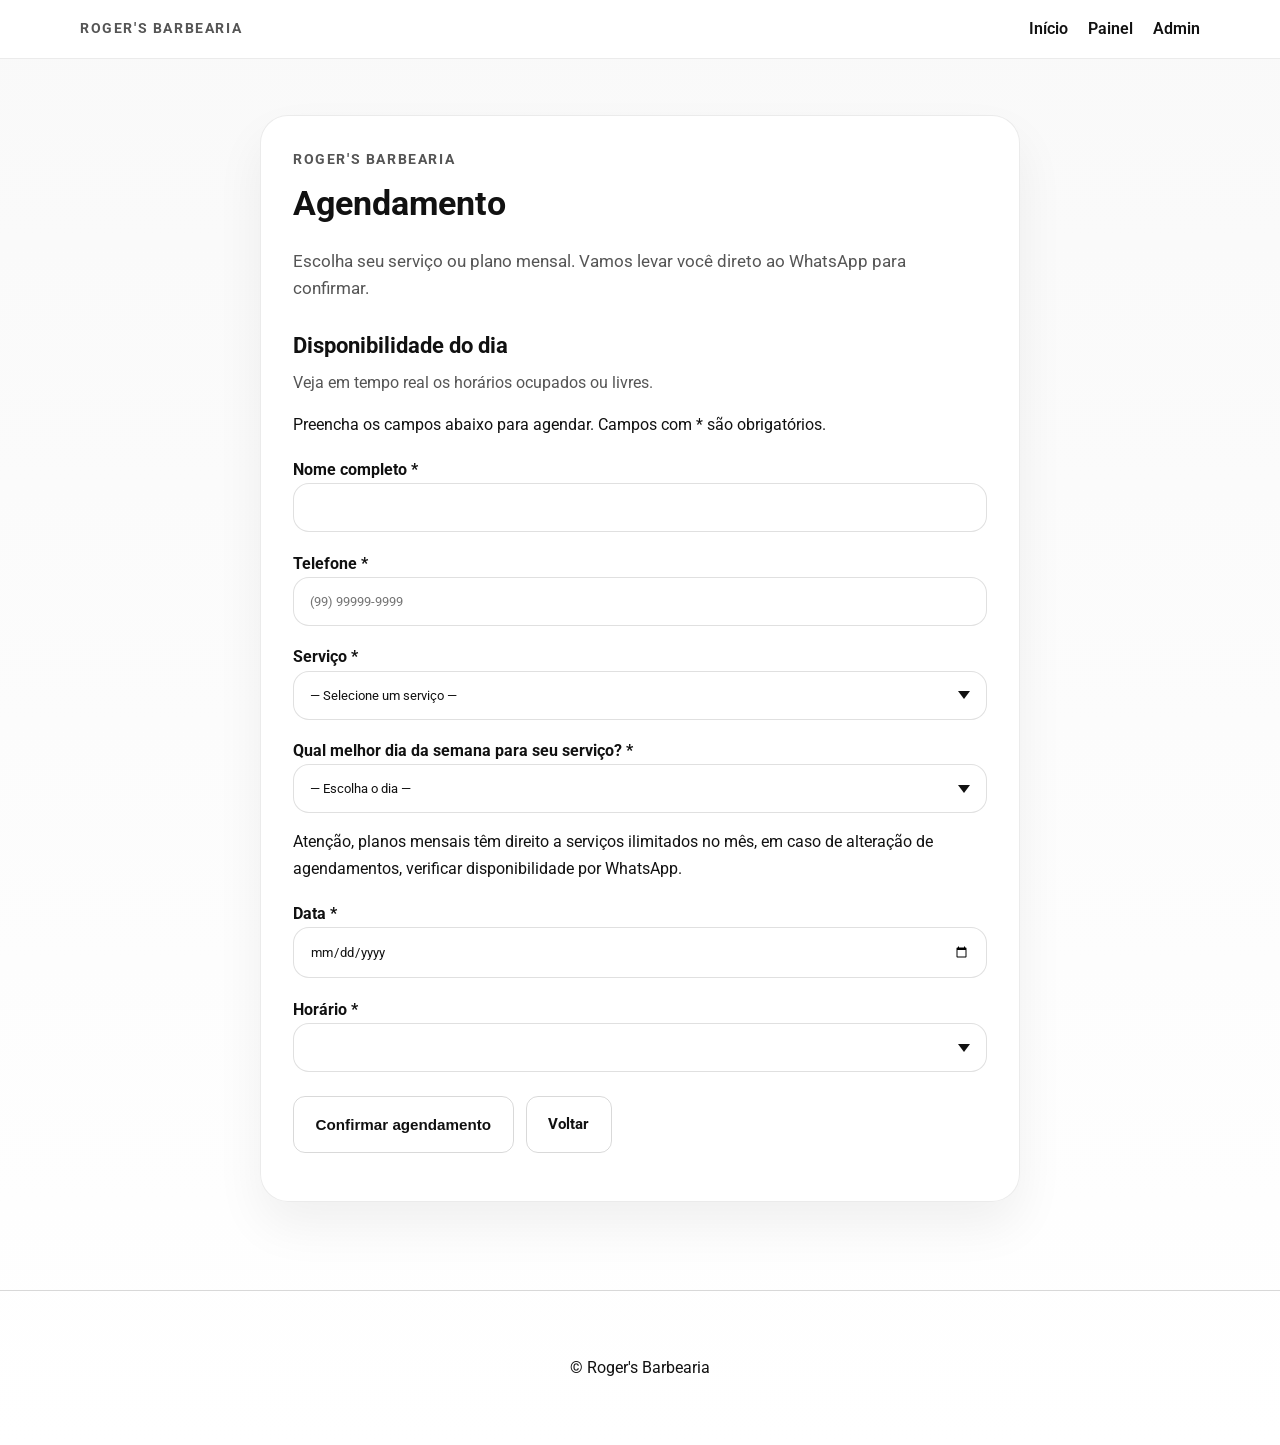
<file: agendar.html>
<!doctype html>
<html lang="pt-BR">
<head>
  <meta charset="utf-8">
  <meta name="viewport" content="width=device-width,initial-scale=1">
  <title>Assinar / Agendar — Roger's Barbearia</title>
  <link href="https://fonts.googleapis.com/css2?family=Roboto:wght@300;400;700&display=swap" rel="stylesheet">
  <link rel="stylesheet" href="styles.css">
</head>
<body>
  <a class="skip-link" href="#form">Pular para o formulário</a>
  <header class="site-header">
    <div class="container header-row">
      <a href="index.html" class="logo" aria-label="Página inicial da Roger's Barbearia">
        <p class="eyebrow">Roger's Barbearia</p>
      </a>
      <nav class="main-nav" role="navigation" aria-label="Menu principal">
        <ul>
          <li><a href="index.html">Início</a></li>
          <li><a href="indexdono.html">Painel</a></li>
          <li><a href="admin.html">Admin</a></li>
          
        
        </ul>
      </nav>
    </div>
  </header>

  <main id="main" class="container">
    <section class="booking-panel">
      <div class="booking-header">
        <p class="eyebrow">Roger's Barbearia</p>
        <h2>Agendamento</h2>
        <p class="lead">Escolha seu serviço ou plano mensal. Vamos levar você direto ao WhatsApp para confirmar.</p>
      </div>

      <section class="availability-panel" aria-live="polite">
        <div class="section-heading">
          <h3>Disponibilidade do dia</h3>
          <p>Veja em tempo real os horários ocupados ou livres.</p>
        </div>
        <div id="availability-list" class="availability-list"></div>
      </section>

      <form id="booking-form" aria-describedby="form-desc">
        <p id="form-desc">Preencha os campos abaixo para agendar. Campos com * são obrigatórios.</p>

      <label for="name">Nome completo *</label>
      <input id="name" name="name" type="text" required aria-required="true">

      <label for="phone">Telefone *</label>
      <input id="phone" name="phone" type="tel" required aria-required="true" placeholder="(99) 99999-9999">

      <label for="service">Serviço *</label>
      <select id="service" name="service" required aria-required="true">
        <option value="">— Selecione um serviço —</option>
      </select>

      <div id="weekday-field" class="form-field hidden">
        <label for="weekday">Qual melhor dia da semana para seu serviço? *</label>
        <select id="weekday" name="weekday" aria-required="true">
          <option value="">— Escolha o dia —</option>
          <option value="1">Seg</option>
          <option value="2">Ter</option>
          <option value="3">Qua</option>
          <option value="4">Qui</option>
          <option value="5">Sex</option>
          <option value="6">Sab</option>
        </select>
      </div>
      <p id="monthly-note" class="monthly-note hidden">Atenção, planos mensais têm direito a serviços ilimitados no mês, em caso de alteração de agendamentos, verificar disponibilidade por WhatsApp.</p>

      <div id="date-field" class="form-field">
        <label for="date">Data *</label>
        <input id="date" name="date" type="date" required aria-required="true">
      </div>

      <label for="time">Horário *</label>
      <select id="time" name="time" required aria-required="true"></select>

      <div class="form-actions">
        <button id="submit-button" type="submit" class="btn primary">Confirmar agendamento</button>
        <a class="btn" href="index.html">Voltar</a>
      </div>

      <p id="status" role="status" aria-live="polite" class="status"></p>
      </form>
    </section>
  </main>

  <footer class="site-footer">
    <div class="container">
      <p>© <span id="year-agendar"></span> Roger's Barbearia</p>
    </div>
  </footer>

  <script src="script.js" defer></script>
</body>
</html>
</file>
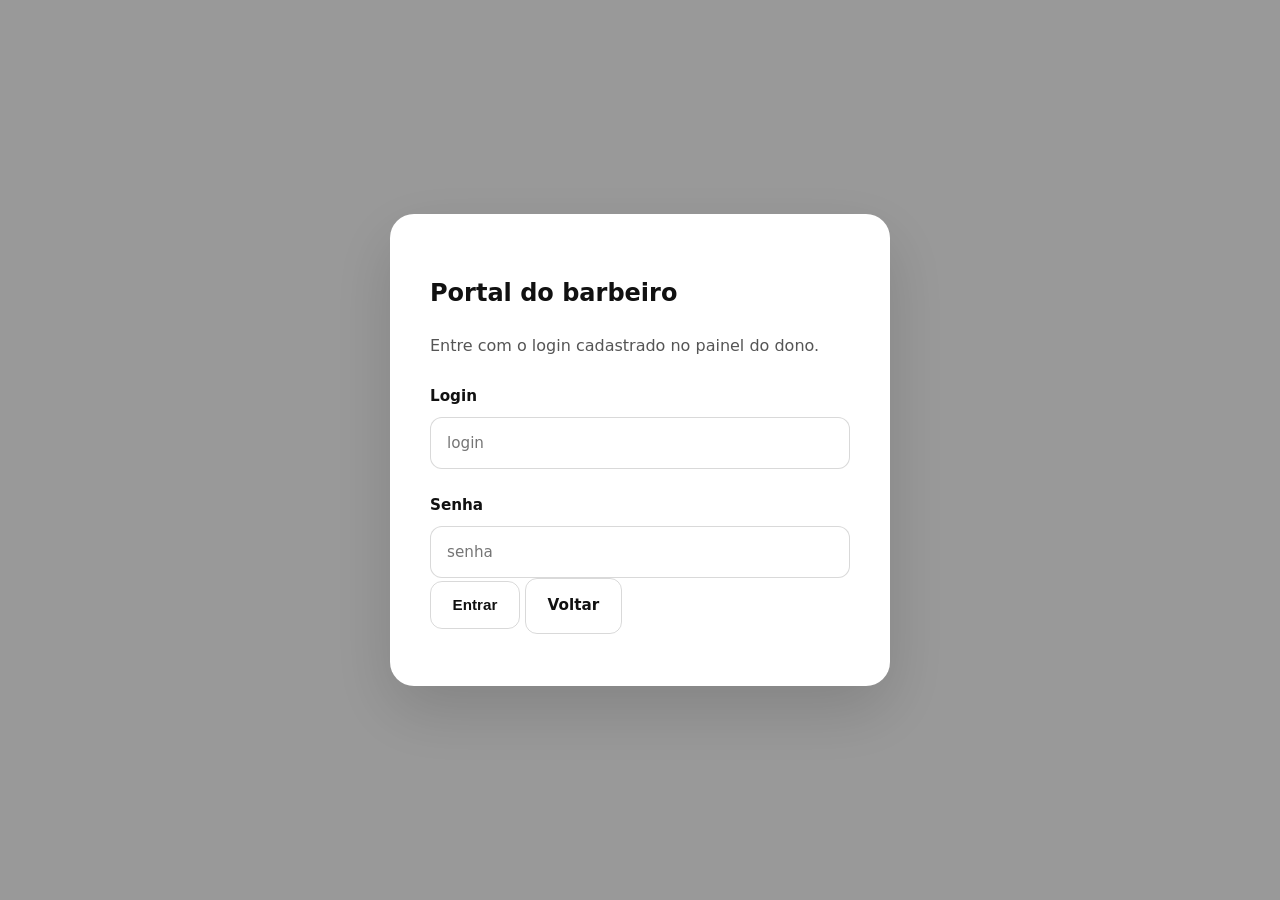
<file: barbeiro.html>
<!doctype html>
<html lang="pt-BR">
<head>
  <meta charset="utf-8">
  <meta name="viewport" content="width=device-width,initial-scale=1">
  <meta http-equiv="X-UA-Compatible" content="ie=edge">
  <meta http-equiv="Content-Security-Policy" content="default-src 'self'; script-src 'self'; style-src 'self' https://fonts.googleapis.com; font-src https://fonts.gstatic.com;">
  <title>Portal do Barbeiro - Dono Barbearia</title>
  <link href="https://fonts.googleapis.com/css2?family=Roboto:wght@300;400;700&display=swap" rel="stylesheet">
  <link rel="stylesheet" href="styles.css">
</head>
<body>
  <a class="skip-link" href="#main">Pular para conteudo</a>

  <div id="barber-auth-modal" class="modal-overlay" style="display:flex; align-items:center; justify-content:center;">
    <div class="modal-content" style="width:100%; max-width:420px;">
      <h2>Portal do barbeiro</h2>
      <p>Entre com o login cadastrado no painel do dono.</p>
      <label for="barber-login">Login</label>
      <input type="text" id="barber-login" autocomplete="username" placeholder="login">
      <label for="barber-password">Senha</label>
      <input type="password" id="barber-password" autocomplete="current-password" placeholder="senha">
      <button class="btn" id="barber-login-btn" style="width:100%; margin-top:12px;">Entrar</button>
      <a href="index.html" class="btn btn-secondary" style="width:100%; display:block; text-align:center; margin-top:10px;">Voltar</a>
      <p id="barber-auth-status" role="status" aria-live="polite" class="status"></p>
    </div>
  </div>

  <div id="barber-content" style="display:none;">
    <header class="site-header">
      <div class="container header-row">
        <a href="index.html" class="logo">
          <div>
            <p class="eyebrow">Dono Barbearia</p>
            <h1 class="brand">Portal do barbeiro</h1>
          </div>
        </a>
        <button class="btn btn-secondary" id="barber-logout" type="button">Sair</button>
      </div>
    </header>

    <main id="main" class="container">
      <section class="hero" aria-labelledby="barber-hero-title">
        <div class="hero-intro">
          <p class="eyebrow">Agenda individual</p>
          <h2 id="barber-hero-title">Sua fila de atendimentos, em um unico lugar</h2>
          <p class="lead">Assuma atendimentos disponiveis, conclua os seus trabalhos e mantenha o status da agenda atualizado.</p>
          <div class="hero-actions">
            <button class="cta" id="barber-refresh" type="button">Atualizar fila</button>
            <a class="btn" href="admin.html">Voltar ao dono</a>
          </div>
        </div>
        <aside class="hero-card" aria-label="Resumo do barbeiro">
          <div class="hero-score"><span id="barber-open-count">0</span></div>
          <p class="muted" id="barber-user-info">Nenhum usuario autenticado</p>
          <p class="muted">Fila disponivel no seu acesso</p>
          <div class="info-chip open" id="barber-role-chip">Barbeiro</div>
          <p class="info-line">Acesso baseado nos usuarios criados no painel do dono.</p>
        </aside>
      </section>

      <section class="stats-section" aria-label="Indicadores do barbeiro">
        <div class="stat-card">
          <span class="stat-label">Disponiveis</span>
          <span class="stat-value" id="barber-stat-open">0</span>
        </div>
        <div class="stat-card">
          <span class="stat-label">Minhas</span>
          <span class="stat-value" id="barber-stat-mine">0</span>
        </div>
        <div class="stat-card">
          <span class="stat-label">Pendentes</span>
          <span class="stat-value" id="barber-stat-pending">0</span>
        </div>
        <div class="stat-card">
          <span class="stat-label">Concluidos</span>
          <span class="stat-value" id="barber-stat-done">0</span>
        </div>
      </section>

      <section class="appointments-section" aria-labelledby="barber-list-title">
        <h3 class="appointments-title" id="barber-list-title">Fila de trabalho</h3>
        <p id="barber-empty" class="status" aria-live="polite"></p>
        <ul id="barber-work-list" class="appointments-list"></ul>
      </section>
    </main>

    <footer class="site-footer">
      <div class="container">
        <p>&copy; <span id="year-barber"></span> Dono Barbearia</p>
      </div>
    </footer>
  </div>

  <script src="script-barbeiro.js" defer></script>
</body>
</html>
</file>
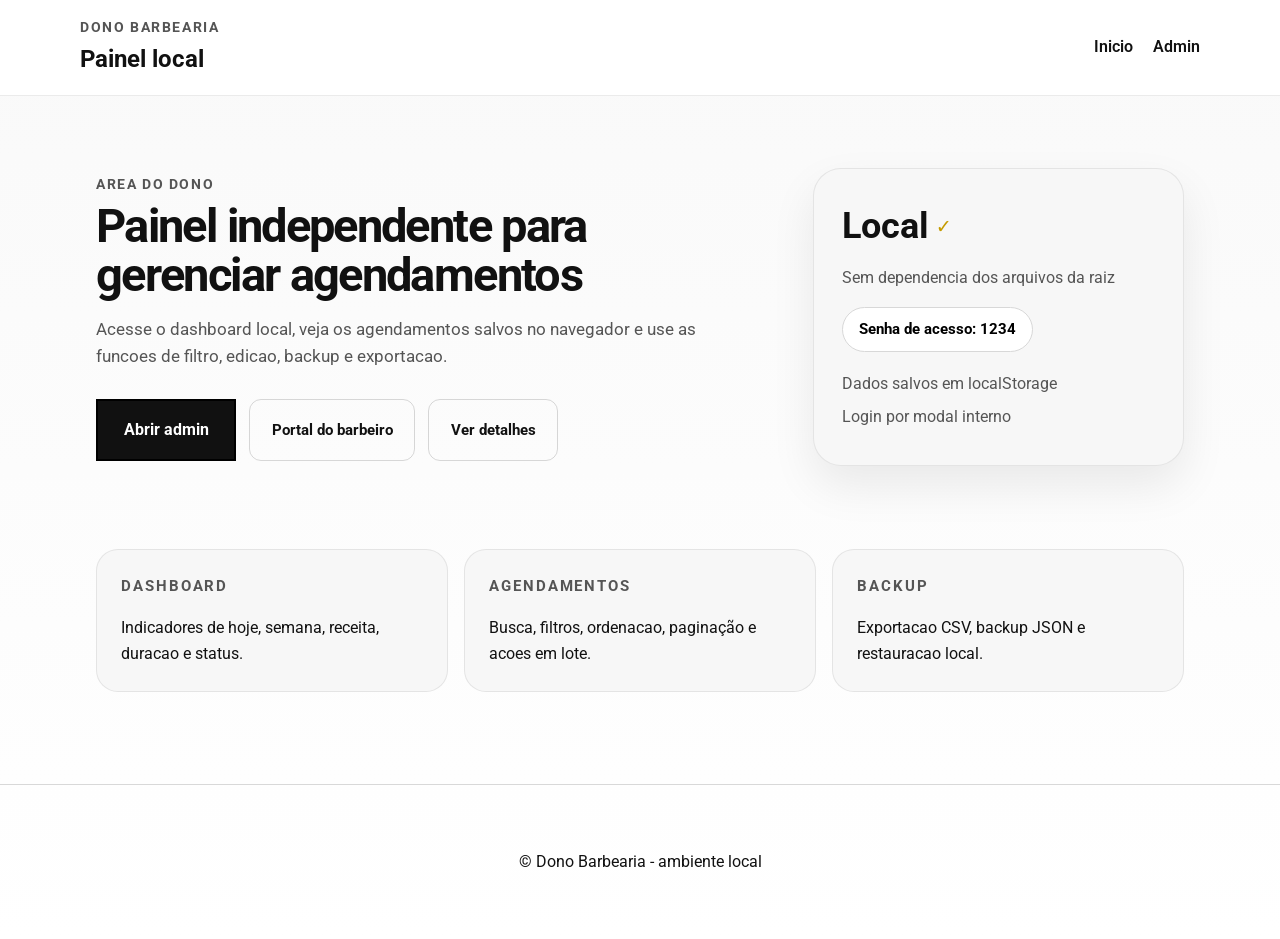
<file: indexdono.html>
<!doctype html>
<html lang="pt-BR">
<head>
  <meta charset="utf-8">
  <meta name="viewport" content="width=device-width,initial-scale=1">
  <title>Dono Barbearia</title>
  <link href="https://fonts.googleapis.com/css2?family=Roboto:wght@300;400;700&display=swap" rel="stylesheet">
  <link rel="stylesheet" href="styles.css">
</head>
<body>
  <a class="skip-link" href="#main">Pular para o conteudo</a>

  <header class="site-header">
    <div class="container header-row">
      <a href="index.html" class="logo" aria-label="Pagina inicial do Dono Barbearia">
        <div>
          <p class="eyebrow">Dono Barbearia</p>
          <h1 class="brand">Painel local</h1>
        </div>
      </a>
      <nav class="main-nav" role="navigation" aria-label="Menu principal">
        <ul>
          <li><a href="index.html">Inicio</a></li>
          <li><a href="admin.html">Admin</a></li>
        </ul>
      </nav>
    </div>
  </header>

  <main id="main" class="container">
    <section class="hero" aria-labelledby="hero-title">
      <div class="hero-intro">
        <p class="eyebrow">Area do dono</p>
        <h2 id="hero-title">Painel independente para gerenciar agendamentos</h2>
        <p class="lead">Acesse o dashboard local, veja os agendamentos salvos no navegador e use as funcoes de filtro, edicao, backup e exportacao.</p>
        <div class="hero-actions">
          <a class="cta" href="admin.html">Abrir admin</a>
          <a class="btn" href="barbeiro.html">Portal do barbeiro</a>
          <a class="btn" href="#details">Ver detalhes</a>
        </div>
      </div>
      <aside class="hero-card" aria-label="Resumo do painel">
        <div class="hero-score">Local<span>✓</span></div>
        <p class="muted">Sem dependencia dos arquivos da raiz</p>
        <div class="info-chip open">Senha de acesso: 1234</div>
        <p class="info-line">Dados salvos em localStorage</p>
        <p class="info-line">Login por modal interno</p>
      </aside>
    </section>

    <section class="section-summary" id="details">
      <article class="summary-block">
        <h3>Dashboard</h3>
        <p>Indicadores de hoje, semana, receita, duracao e status.</p>
      </article>
      <article class="summary-block">
        <h3>Agendamentos</h3>
        <p>Busca, filtros, ordenacao, paginação e acoes em lote.</p>
      </article>
      <article class="summary-block">
        <h3>Backup</h3>
        <p>Exportacao CSV, backup JSON e restauracao local.</p>
      </article>
    </section>
  </main>

  <footer class="site-footer">
    <div class="container">
      <p>&copy; Dono Barbearia - ambiente local</p>
    </div>
  </footer>
</body>
</html>
</file>
<file: styles.css>
/* ============================================================
   Dono Barbearia — styles.css (consolidado)
   ============================================================ */

/* ---- Tema ---- */
:root {
  --bg: #ffffff;
  --surface: #f7f7f7;
  --fg: #111111;
  --muted: #555555;
  --border: #d8d8d8;
  --accent: #000000;
  --shadow: 0 20px 45px rgba(0, 0, 0, 0.08);
  --container: 1120px;
}
html.dark-mode {
  --bg: #1a1a1a;
  --surface: #2d2d2d;
  --fg: #e8e8e8;
  --muted: #a0a0a0;
  --border: #444444;
  --accent: #ffffff;
}

/* ---- Reset & Base ---- */
*,
*::before,
*::after { box-sizing: border-box; }
html { scroll-behavior: smooth; }
body {
  margin: 0;
  font-family: Roboto, system-ui, -apple-system, 'Segoe UI', Arial, sans-serif;
  background: linear-gradient(180deg, #f9f9f9 0%, #ffffff 100%);
  color: var(--fg);
  line-height: 1.65;
  transition: background 0.3s ease, color 0.3s ease;
}
html.dark-mode body {
  background: linear-gradient(180deg, #0f0f0f 0%, #1a1a1a 100%);
}
img { max-width: 100%; display: block; }

/* ---- Layout ---- */
.container {
  max-width: var(--container);
  margin: 0 auto;
  padding: 1.5rem 1rem;
}
.site-header {
  border-bottom: 1px solid rgba(0, 0, 0, 0.08);
  background: rgba(255, 255, 255, 0.96);
  backdrop-filter: blur(10px);
}
.header-row {
  display: flex;
  align-items: center;
  justify-content: space-between;
  gap: 1rem;
  padding: 1rem 0;
}
.logo {
  display: flex;
  gap: 0.75rem;
  align-items: center;
  text-decoration: none;
  color: var(--fg);
}
.logo svg { display: block; }
.eyebrow {
  margin: 0;
  font-size: 0.9rem;
  font-weight: 700;
  letter-spacing: 0.1rem;
  text-transform: uppercase;
  color: var(--muted);
}
.brand {
  font-size: 1.5rem;
  margin: 0;
  color: var(--fg);
}
.main-nav ul {
  list-style: none;
  margin: 0;
  padding: 0;
  display: flex;
  gap: 1.25rem;
}
.main-nav a {
  color: var(--fg);
  text-decoration: none;
  font-weight: 600;
}
.main-nav a:hover { text-decoration: underline; }
.skip-link {
  position: absolute;
  left: -999px;
  top: auto;
  width: 1px;
  height: 1px;
  overflow: hidden;
}
.skip-link:focus {
  left: 1rem;
  top: 1rem;
  width: auto;
  height: auto;
  padding: 0.75rem 1rem;
  background: var(--fg);
  color: var(--bg);
  z-index: 100;
}

/* ---- Hero ---- */
.hero {
  display: grid;
  grid-template-columns: 1.85fr 1fr;
  gap: 2rem;
  align-items: center;
  padding: 3rem 0;
}
.hero-intro { max-width: 600px; }
.hero h2 {
  font-size: clamp(2.1rem, 3.65vw, 3.6rem);
  margin: 0.35rem 0;
  line-height: 1.04;
  letter-spacing: -0.035em;
}
.lead {
  font-size: 1.05rem;
  color: var(--muted);
  max-width: 40rem;
  margin-top: 1rem;
}
.hero-actions {
  display: flex;
  flex-wrap: wrap;
  gap: 0.8rem;
  margin-top: 1.75rem;
}

/* ---- Buttons ---- */
.cta {
  display: inline-flex;
  align-items: center;
  justify-content: center;
  padding: 1rem 1.6rem;
  border: 2px solid var(--accent);
  background: var(--fg);
  color: var(--bg);
  text-decoration: none;
  font-weight: 700;
  transition: transform 0.25s ease, background 0.25s ease, color 0.25s ease;
}
.cta:hover {
  transform: translateY(-1px);
  background: #111;
  color: #fff;
}
.btn {
  display: inline-flex;
  align-items: center;
  justify-content: center;
  padding: 0.92rem 1.35rem;
  border: 1.5px solid rgba(0, 0, 0, 0.15);
  background: transparent;
  color: var(--fg);
  text-decoration: none;
  font-weight: 700;
  transition: all 0.2s ease;
  border-radius: 12px;
  cursor: pointer;
  font-size: 0.95rem;
}
.btn:hover {
  background: rgba(0, 0, 0, 0.05);
  border-color: rgba(0, 0, 0, 0.25);
  transform: translateY(-1px);
  box-shadow: 0 4px 12px rgba(0, 0, 0, 0.08);
}
.btn:active { transform: translateY(0); }
.btn-success,
.btn-danger,
.btn-info,
.btn-warning,
.btn-secondary {
  background: transparent;
  color: var(--fg);
  border-color: rgba(0, 0, 0, 0.15);
}
.btn-success:hover,
.btn-danger:hover,
.btn-info:hover,
.btn-warning:hover,
.btn-secondary:hover {
  background: rgba(0, 0, 0, 0.05);
  border-color: rgba(0, 0, 0, 0.25);
}

/* ---- Hero Card ---- */
.hero-card {
  background: var(--surface);
  border: 1px solid rgba(0, 0, 0, 0.08);
  padding: 1.75rem;
  border-radius: 28px;
  box-shadow: var(--shadow);
}
.hero-score {
  font-size: 2.25rem;
  font-weight: 700;
  display: flex;
  align-items: center;
  gap: 0.4rem;
}
.hero-score span { color: #c59b00; font-size: 1.2rem; }
.muted { color: var(--muted); margin: 0.5rem 0 1rem; }
.info-chip {
  display: inline-flex;
  align-items: center;
  padding: 0.55rem 1rem;
  border-radius: 999px;
  font-weight: 700;
  font-size: 0.95rem;
  background: #fff;
  border: 1px solid var(--border);
  margin-bottom: 0.75rem;
}
.info-chip.open { color: #000; }
.info-line { margin: 0.45rem 0; color: var(--muted); font-size: 0.98rem; }
.info-tag { margin-top: 1rem; color: var(--fg); font-weight: 600; }

/* ---- Section: Summary ---- */
.section-summary {
  display: grid;
  grid-template-columns: repeat(auto-fit, minmax(220px, 1fr));
  gap: 1rem;
  margin: 2.2rem 0;
}
.summary-block {
  background: var(--surface);
  border: 1px solid rgba(0, 0, 0, 0.08);
  padding: 1.5rem;
  border-radius: 22px;
  transition: transform 0.2s ease, box-shadow 0.2s ease;
}
.summary-block:hover {
  transform: translateY(-2px);
  box-shadow: 0 18px 40px rgba(0, 0, 0, 0.05);
}
.summary-block h3 {
  font-size: 0.95rem;
  margin-top: 0;
  text-transform: uppercase;
  letter-spacing: 0.12rem;
  color: var(--muted);
}
.summary-block p { margin: 0.9rem 0 0; color: var(--fg); }
.section-heading {
  display: flex;
  flex-direction: column;
  gap: 0.35rem;
  margin-bottom: 1rem;
}
.section-heading h3 { font-size: 1.4rem; margin: 0; }
.section-heading p { margin: 0; color: var(--muted); }

/* ---- Services ---- */
.service-grid {
  display: grid;
  grid-template-columns: repeat(auto-fit, minmax(260px, 1fr));
  gap: 1.25rem;
  padding: 0;
  margin: 1.2rem 0 2rem;
}
.service-grid li {
  list-style: none;
  background: var(--surface);
  border: 1px solid rgba(0, 0, 0, 0.08);
  padding: 1.7rem;
  border-radius: 24px;
  display: flex;
  flex-direction: column;
  gap: 0.9rem;
  box-shadow: 0 20px 45px rgba(0, 0, 0, 0.05);
}
.service-grid li::before {
  content: '';
  display: block;
  height: 4px;
  width: 46px;
  background: var(--accent);
  border-radius: 999px;
}
.service-grid h4 { margin: 0; font-size: 1.15rem; }
.service-grid p { margin: 0; color: var(--muted); }
.service-grid .btn { margin-top: auto; }

/* ---- Gallery ---- */
.gallery { margin: 2.5rem 0; }
.photo-grid {
  display: grid;
  grid-template-columns: repeat(auto-fit, minmax(180px, 1fr));
  gap: 1rem;
}
.photo-card {
  border: 1px solid rgba(0, 0, 0, 0.08);
  border-radius: 22px;
  min-height: 180px;
  background: #fff;
  display: flex;
  align-items: center;
  justify-content: center;
  color: var(--muted);
  font-weight: 700;
  letter-spacing: 0.04rem;
  box-shadow: 0 18px 40px rgba(0, 0, 0, 0.04);
  padding: 1rem;
  transition: transform 0.2s ease;
}
.photo-card:hover { transform: translateY(-2px); }
.photo-card.video-card {
  padding: 0.75rem;
  flex-direction: column;
  align-items: flex-start;
  justify-content: flex-start;
  min-height: auto;
}
.photo-card.video-card video {
  width: 100%;
  border-radius: 18px;
  display: block;
  max-height: 270px;
  object-fit: cover;
}
.photo-card.video-card p { margin: 0.9rem 0 0; color: var(--fg); font-weight: 700; }

/* ---- Reviews ---- */
.reviews { margin: 2.2rem 0; }
.review-grid {
  display: grid;
  grid-template-columns: repeat(auto-fit, minmax(220px, 1fr));
  gap: 1rem;
}
.review-card {
  background: var(--surface);
  border: 1px solid rgba(0, 0, 0, 0.08);
  padding: 1.6rem;
  border-radius: 22px;
  box-shadow: 0 18px 40px rgba(0, 0, 0, 0.04);
  transition: transform 0.2s ease;
}
.review-card:hover { transform: translateY(-2px); }
.review-card p { margin: 0; }
.review-author { margin-top: 1rem; color: var(--muted); font-size: 0.95rem; }

/* ---- Contact ---- */
.contact { margin: 2.2rem 0; }

/* ---- Footer ---- */
.site-footer {
  border-top: 1px solid var(--border);
  margin-top: 2rem;
  padding: 1.5rem 0;
  text-align: center;
}

/* ---- Booking Panel ---- */
.booking-panel {
  background: rgba(255, 255, 255, 0.95);
  border: 1px solid rgba(0, 0, 0, 0.08);
  border-radius: 28px;
  box-shadow: 0 24px 50px rgba(0, 0, 0, 0.06);
  padding: 2rem;
  max-width: 760px;
  margin: 2rem auto;
}

/* ---- Appointments (shared) ---- */
#main > h2 {
  margin-bottom: 2rem;
  font-size: 2.2rem;
  color: var(--fg);
  font-weight: 700;
}
.appointments-section { margin-top: 2.5rem; }
.appointments-title {
  font-size: 1.3rem;
  color: var(--fg);
  margin: 0 0 1.5rem;
  font-weight: 700;
  position: relative;
  padding-bottom: 0.75rem;
}
.appointments-title::after {
  content: '';
  position: absolute;
  bottom: 0;
  left: 0;
  width: 40px;
  height: 3px;
  background: #000;
  border-radius: 1.5px;
}
#no-appointments {
  text-align: center;
  color: var(--muted);
  padding: 2rem;
  font-size: 1rem;
}
.booking-header { margin-bottom: 1.5rem; }
.booking-header h2 { font-size: 2.1rem; margin: 0.25rem 0 0; }
.booking-header .lead { margin: 1rem 0 0; color: var(--muted); }
.form-actions {
  margin-top: 1.5rem;
  display: flex;
  flex-wrap: wrap;
  gap: 0.75rem;
}
.status { margin-top: 1rem; font-weight: 700; color: #000; }

/* ---- Appointments List ---- */
.appointments-list { list-style: none; padding: 0; margin: 0; }
.appointments-list li {
  border-bottom: 1px solid rgba(0, 0, 0, 0.06);
  padding: 1.25rem 0;
  display: grid;
  grid-template-columns: 1fr auto;
  gap: 1.5rem;
  align-items: center;
  transition: all 0.2s ease;
}
.appointments-list li:hover {
  background: rgba(0, 0, 0, 0.02);
  padding: 1.25rem 1rem;
  margin: 0 -1rem;
  border-radius: 12px;
}
.appointment-item {
  width: 100%;
  display: flex;
  flex-direction: column;
  gap: 0.35rem;
}
.appointment-item strong { font-size: 1.05rem; color: var(--fg); }
.appointment-item.status-completed { opacity: 0.6; }
.appointment-item.status-completed strong::after { content: ' ✓'; color: var(--fg); }
.appointment-item.status-cancelled { opacity: 0.6; text-decoration: line-through; }
.appointment-item.status-cancelled strong::after { content: ' ✗'; color: var(--fg); }
.appointment-actions {
  display: flex;
  flex-wrap: wrap;
  gap: 0.6rem;
  align-items: center;
}
.appointment-actions .btn {
  padding: 0.7rem 1.1rem;
  font-size: 0.85rem;
  white-space: nowrap;
  border-radius: 10px;
  transition: all 0.2s ease;
  border: 1.5px solid rgba(0, 0, 0, 0.15);
}
.appointment-actions .btn:hover {
  transform: translateY(-1px);
  box-shadow: 0 4px 12px rgba(0, 0, 0, 0.08);
  border-color: rgba(0, 0, 0, 0.25);
}

/* ---- Forms ---- */
input,
select,
textarea {
  width: 100%;
  padding: 1rem;
  border: 1px solid rgba(0, 0, 0, 0.12);
  background: #fff;
  color: var(--fg);
  border-radius: 16px;
  transition: border-color 0.2s ease, box-shadow 0.2s ease;
  font-family: inherit;
}
select {
  appearance: none;
  padding-right: 2.5rem;
  background-image: url("data:image/svg+xml,%3Csvg xmlns='http://www.w3.org/2000/svg' width='12' height='8'%3E%3Cpath fill='%23111' d='M0 0l6 8 6-8z'/%3E%3C/svg%3E");
  background-repeat: no-repeat;
  background-position: right 1rem center;
  padding-right: 2.75rem;
}
label { display: block; margin-top: 1.15rem; font-weight: 700; }
input:focus,
select:focus,
textarea:focus,
.btn:focus {
  outline: 3px solid rgba(0, 0, 0, 0.14);
  outline-offset: 3px;
  border-color: rgba(0, 0, 0, 0.25);
  box-shadow: 0 6px 20px rgba(0, 0, 0, 0.05);
}

/* ---- Stats ---- */
.stats-section {
  display: grid;
  grid-template-columns: repeat(auto-fit, minmax(140px, 1fr));
  gap: 1rem;
  margin: 2rem 0;
  padding: 1.5rem;
  background: linear-gradient(135deg, #f9f9f9 0%, #fff 100%);
  border-radius: 24px;
  border: 1px solid rgba(0, 0, 0, 0.06);
}
.stat-card {
  background: #fff;
  border: 1px solid rgba(0, 0, 0, 0.08);
  padding: 1.5rem 1.25rem;
  border-radius: 20px;
  text-align: center;
  box-shadow: 0 8px 24px rgba(0, 0, 0, 0.06);
  transition: all 0.3s ease;
  position: relative;
  overflow: hidden;
}
.stat-card::before {
  content: '';
  position: absolute;
  top: 0;
  left: 0;
  right: 0;
  height: 3px;
  background: linear-gradient(90deg, #000, transparent);
  opacity: 0;
  transition: opacity 0.3s ease;
}
.stat-card:hover {
  transform: translateY(-4px);
  box-shadow: 0 12px 32px rgba(0, 0, 0, 0.1);
}
.stat-card:hover::before { opacity: 1; }
.stat-label {
  display: block;
  font-size: 0.8rem;
  color: var(--muted);
  text-transform: uppercase;
  letter-spacing: 0.1rem;
  margin-bottom: 0.75rem;
  font-weight: 600;
}
.stat-value {
  display: block;
  font-size: 2.2rem;
  font-weight: 700;
  color: var(--fg);
  line-height: 1;
}

/* ---- Filters ---- */
.filters-section {
  background: linear-gradient(135deg, #f9f9f9 0%, #fff 100%);
  border: 1px solid rgba(0, 0, 0, 0.06);
  border-radius: 24px;
  padding: 2rem;
  margin: 2rem 0;
  display: grid;
  grid-template-columns: 1fr 1fr 1fr 1fr auto;
  gap: 1.25rem;
  align-items: flex-end;
}
.filter-group {
  display: flex;
  flex-direction: column;
  gap: 0.6rem;
}
.filter-group label {
  font-size: 0.85rem;
  color: var(--muted);
  text-transform: uppercase;
  letter-spacing: 0.08rem;
  font-weight: 600;
}
.filter-input {
  width: 100%;
  padding: 0.95rem 1rem;
  border: 1px solid rgba(0, 0, 0, 0.12);
  background: #fff;
  color: var(--fg);
  border-radius: 12px;
  font-size: 0.95rem;
  transition: all 0.2s ease;
  box-shadow: 0 2px 8px rgba(0, 0, 0, 0.02);
}
.filter-input:focus {
  outline: none;
  border-color: rgba(0, 0, 0, 0.2);
  box-shadow: 0 4px 16px rgba(0, 0, 0, 0.08);
}
.filter-actions {
  display: flex;
  gap: 0.75rem;
  flex-wrap: wrap;
}
.filter-actions .btn {
  padding: 0.85rem 1.35rem;
  font-size: 0.9rem;
  white-space: nowrap;
  border-radius: 12px;
  transition: all 0.2s ease;
}

/* ---- Animations ---- */
@keyframes fadeIn {
  from { opacity: 0; }
  to { opacity: 1; }
}
@keyframes slideIn {
  from { transform: translateY(-20px); opacity: 0; }
  to { transform: translateY(0); opacity: 1; }
}

/* ---- Modal ---- */
.modal-overlay {
  position: fixed;
  top: 0;
  left: 0;
  right: 0;
  bottom: 0;
  background: rgba(0, 0, 0, 0.4);
  display: flex;
  align-items: center;
  justify-content: center;
  z-index: 999;
  backdrop-filter: blur(4px);
  animation: fadeIn 0.2s ease;
}
.modal-content {
  background: #fff;
  border-radius: 24px;
  padding: 2.5rem;
  max-width: 500px;
  width: 90%;
  box-shadow: 0 24px 64px rgba(0, 0, 0, 0.15);
  animation: slideIn 0.3s ease;
}
.modal-content h3 { margin: 0 0 1.5rem; font-size: 1.6rem; color: var(--fg); }
.modal-content p { margin: 0.75rem 0; color: var(--muted); }
.modal-content label {
  display: block;
  margin: 1.5rem 0 0.5rem;
  font-weight: 700;
  color: var(--fg);
  font-size: 0.95rem;
}
.modal-content input {
  width: 100%;
  padding: 1rem;
  border: 1px solid rgba(0, 0, 0, 0.15);
  background: #fff;
  color: var(--fg);
  border-radius: 12px;
  font-size: 0.95rem;
  transition: all 0.2s ease;
}
.modal-content input:focus {
  outline: none;
  border-color: rgba(0, 0, 0, 0.25);
  box-shadow: 0 4px 16px rgba(0, 0, 0, 0.08);
}
.modal-buttons {
  display: flex;
  gap: 0.75rem;
  margin-top: 2rem;
  justify-content: flex-end;
}
.modal-buttons .btn { padding: 0.9rem 1.6rem; border-radius: 12px; }

/* ---- Admin: Header & Tabs ---- */
.admin-header { display: flex; justify-content: space-between; align-items: center; }
.admin-nav { flex: 1; }
.dark-mode-toggle {
  background: none;
  border: none;
  font-size: 1.5rem;
  cursor: pointer;
  transition: transform 0.2s ease;
}
.dark-mode-toggle:hover { transform: scale(1.1); }
.admin-main { padding-top: 1rem; }
.admin-tabs {
  display: flex;
  gap: 0.5rem;
  border-bottom: 2px solid var(--border);
  margin-bottom: 2rem;
  flex-wrap: wrap;
  position: relative;
  align-items: center;
}
.tab-btn {
  background: none;
  border: none;
  padding: 1rem 1.25rem;
  cursor: pointer;
  font-weight: 600;
  color: var(--muted);
  transition: all 0.2s ease;
  border-bottom: 3px solid transparent;
  margin-bottom: -2px;
  white-space: nowrap;
}
.tab-btn.active { color: var(--fg); border-bottom-color: var(--accent); }
.tab-btn:hover { color: var(--fg); }
.tab-notification {
  background: #dc3545;
  color: #fff;
  border-radius: 999px;
  padding: 0.25rem 0.6rem;
  font-size: 0.75rem;
  font-weight: 700;
  margin-left: auto;
}
.tab-content { display: none; animation: fadeIn 0.3s ease; }
.tab-content.active { display: block; }

/* ---- Dashboard Charts ---- */
.dashboard-charts {
  display: grid;
  grid-template-columns: repeat(auto-fit, minmax(350px, 1fr));
  gap: 1.5rem;
  margin-top: 2rem;
}
.chart-container {
  background: var(--surface);
  border: 1px solid var(--border);
  padding: 1.5rem;
  border-radius: 16px;
}
.chart-container h3 { margin-top: 0; font-size: 1.1rem; color: var(--fg); }

/* ---- Batch Actions (admin) ---- */
.batch-actions {
  background: rgba(0, 0, 0, 0.05);
  border: 1px solid var(--border);
  padding: 1rem;
  border-radius: 12px;
  margin-bottom: 1rem;
  display: flex;
  align-items: center;
  gap: 1rem;
}
.batch-actions label { margin: 0; font-weight: 600; }
.batch-actions .btn { padding: 0.65rem 1rem; font-size: 0.9rem; }

/* ---- Checkbox (admin list) ---- */
.appointments-list li {
  position: relative;
  padding-left: 2.5rem;
}
.checkbox-wrapper {
  position: absolute;
  left: 0.75rem;
  top: 50%;
  transform: translateY(-50%);
}
.checkbox-wrapper input[type='checkbox'] {
  width: 1.25rem;
  height: 1.25rem;
  cursor: pointer;
}

/* ---- Pagination ---- */
.pagination {
  display: flex;
  justify-content: center;
  gap: 0.5rem;
  margin-top: 2rem;
}
.pagination button {
  padding: 0.5rem 0.75rem;
  border: 1px solid var(--border);
  background: transparent;
  color: var(--fg);
  cursor: pointer;
  border-radius: 6px;
  transition: all 0.2s ease;
}
.pagination button.active { background: var(--fg); color: var(--bg); font-weight: 700; }
.pagination button:hover { background: rgba(0, 0, 0, 0.05); }
.pagination button:disabled { opacity: 0.5; cursor: not-allowed; }

/* ---- Timeline ---- */
.timeline-view {
  display: flex;
  flex-direction: column;
  gap: 1rem;
  margin-top: 1rem;
}
.timeline-slot {
  display: grid;
  grid-template-columns: 60px 1fr;
  gap: 1rem;
  padding: 1rem;
  background: var(--surface);
  border-radius: 12px;
  border-left: 4px solid var(--accent);
}
.timeline-time { font-weight: 700; font-size: 1.1rem; color: var(--fg); }
.timeline-appointments {
  display: flex;
  flex-direction: column;
  gap: 0.5rem;
}
.timeline-appointment {
  background: var(--bg);
  padding: 0.75rem;
  border-radius: 8px;
  border-left: 3px solid var(--accent);
  font-size: 0.9rem;
}
.timeline-appointment.free { color: var(--muted); font-style: italic; }
.timeline-controls {
  display: flex;
  gap: 1rem;
  margin-bottom: 2rem;
}

/* ---- Settings ---- */
.settings-grid {
  display: grid;
  grid-template-columns: repeat(auto-fit, minmax(300px, 1fr));
  gap: 2rem;
}
.settings-section {
  background: var(--surface);
  border: 1px solid var(--border);
  padding: 1.5rem;
  border-radius: 16px;
}
.settings-section.full-width { grid-column: 1 / -1; }
.settings-section h3 { margin-top: 0; margin-bottom: 1.25rem; font-size: 1.1rem; }
.settings-section label {
  display: flex;
  flex-direction: column;
  margin-bottom: 1rem;
}
.settings-section input,
.settings-section select {
  margin-top: 0.5rem;
  padding: 0.75rem;
  border: 1px solid var(--border);
  background: var(--bg);
  color: var(--fg);
  border-radius: 8px;
}

/* ---- History ---- */
.history-grid {
  display: grid;
  grid-template-columns: minmax(0, 1.75fr) minmax(300px, 1fr);
  gap: 2rem;
  align-items: start;
  margin-bottom: 1rem;
}
.history-list { list-style: none; padding: 0; margin: 0; }
.history-item {
  background: var(--surface);
  border: 1px solid var(--border);
  padding: 1rem;
  margin-bottom: 0.5rem;
  border-radius: 12px;
  border-left: 4px solid var(--accent);
}
.history-item .history-time {
  font-size: 0.85rem;
  color: var(--muted);
  font-weight: 600;
}
.history-item .history-action { margin-top: 0.25rem; color: var(--fg); }
.history-item .history-detail { margin-top: 0.5rem; font-size: 0.9rem; color: var(--muted); }
.history-filters {
  display: flex;
  gap: 1rem;
  margin-bottom: 1.5rem;
}
.history-filters select,
.history-filters input {
  padding: 0.75rem;
  border: 1px solid var(--border);
  background: var(--bg);
  color: var(--fg);
  border-radius: 8px;
}
.user-panel {
  display: grid;
  gap: 1.5rem;
}
.user-panel h3 {
  margin-top: 0;
}
.user-panel .user-section,
.user-panel .user-list-section {
  background: var(--surface);
  border: 1px solid var(--border);
  padding: 1.5rem;
  border-radius: 16px;
}
.user-section label,
.user-section input,
.user-section select {
  display: block;
  width: 100%;
}
.user-section label {
  margin-bottom: 0.5rem;
  font-weight: 600;
}
.user-section input,
.user-section select {
  margin-bottom: 1rem;
  padding: 0.85rem;
  border: 1px solid var(--border);
  border-radius: 10px;
  background: var(--bg);
  color: var(--fg);
}
.user-panel .form-actions {
  margin-top: 1rem;
}
.user-list-header {
  display: flex;
  justify-content: space-between;
  align-items: center;
  margin-bottom: 1rem;
}
.user-list-header h3 {
  margin: 0;
  font-size: 1.1rem;
}
.user-panel .status {
  margin-top: 0.25rem;
  min-height: 1.4rem;
}

/* ---- Users (Dono) ---- */
.user-form {
  display: flex;
  flex-direction: column;
  gap: 0.25rem;
}
.user-form .form-actions { margin-top: 1rem; }
.user-card {
  display: flex;
  flex-direction: column;
  gap: 0.75rem;
}
.user-card-header {
  display: flex;
  align-items: flex-start;
  justify-content: space-between;
  gap: 1rem;
}
.user-role {
  padding: 0.35rem 0.75rem;
  border-radius: 999px;
  background: rgba(0, 0, 0, 0.06);
  font-size: 0.8rem;
  font-weight: 700;
  text-transform: uppercase;
  letter-spacing: 0.06rem;
  white-space: nowrap;
}
.user-card-meta { color: var(--muted); font-size: 0.95rem; }
.user-actions { display: flex; gap: 0.75rem; flex-wrap: wrap; }

/* ---- Responsivo ---- */
@media (max-width: 1200px) {
  .filters-section { grid-template-columns: repeat(2, 1fr); }
  .filter-actions { grid-column: 1 / -1; }
}

@media (max-width: 900px) {
  .hero { grid-template-columns: 1fr; }
  .hero-card { order: -1; }
  .hero-actions { flex-direction: column; align-items: start; }
  .header-row { flex-direction: column; align-items: flex-start; }
  .main-nav ul { flex-wrap: wrap; gap: 0.75rem; }
  .site-header { padding-bottom: 0; }
  .stats-section { grid-template-columns: repeat(3, 1fr); }
  .filters-section { grid-template-columns: 1fr; grid-auto-rows: auto; }
  .filter-actions { grid-column: auto; flex-direction: column; }
  .filter-actions .btn { width: 100%; }
  .appointments-list li { grid-template-columns: 1fr; gap: 0.75rem; }
  .appointment-actions { width: 100%; flex-direction: column; }
  .appointment-actions .btn { width: 100%; }
}

@media (max-width: 640px) {
  .stats-section {
    grid-template-columns: repeat(2, 1fr);
    gap: 0.75rem;
    padding: 1rem;
  }
  .stat-card { padding: 1rem; }
  .stat-value { font-size: 1.8rem; }
  .filters-section { padding: 1rem; grid-template-columns: 1fr; }
  .filter-input { font-size: 1rem; }
  .filter-actions { width: 100%; }
  .filter-actions .btn { width: 100%; }
}

/* ---- Acessibilidade ---- */
@media (prefers-contrast: high) {
  body { filter: contrast(115%); }
}
</file>
